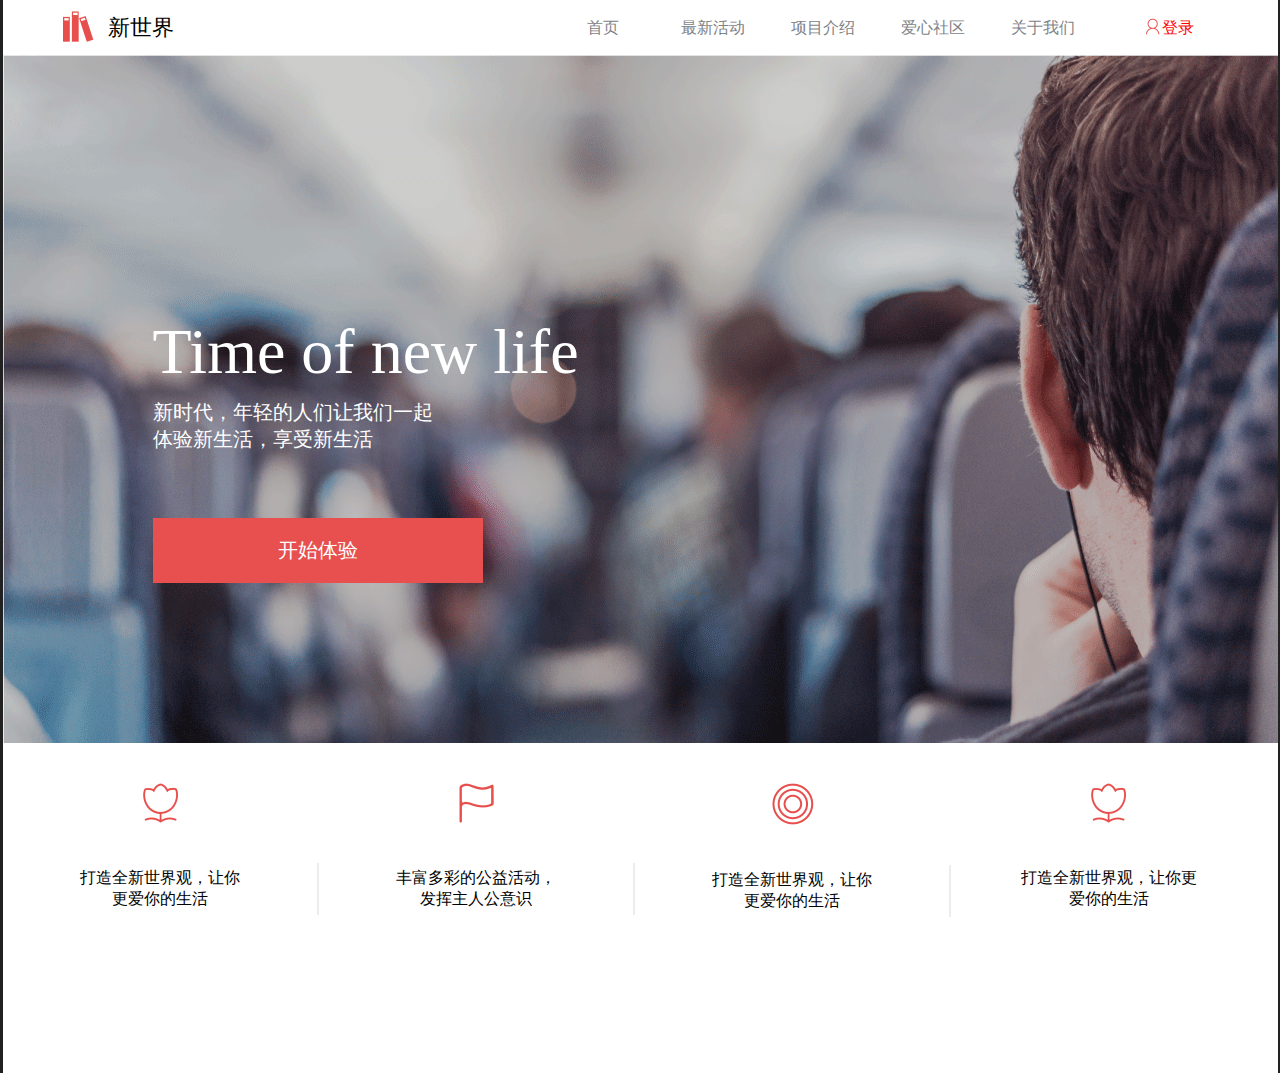
<file: 10/index.html>
<!DOCTYPE html>
<html lang="zh">

<head>
    <title>新世界</title>
    <meta charset='utf-8'>
    <link rel="stylesheet" type="text/css" href="reset.css">
    <link rel="stylesheet" type="text/css" href="main.css">
</head>

<body>
    <div class="main">
        <div class="nav">
            <h1>新世界</h1>
            <ul>
                <li><a href="#">首页</a></li>
                <li><a href="#">最新活动</a></li>
                <li><a href="#">项目介绍</a></li>
                <li><a href="#">爱心社区</a></li>
                <li><a href="#">关于我们</a></li>
                <li class="login"><a href="#">登录</a></li>
            </ul>
        </div>
        <div class="info">
            <div>
                <h2>Time of new life</h2>
                <p>新时代，年轻的人们让我们一起
                    <br>体验新生活，享受新生活</p>
                <p class="go">开始体验</p>
            </div>
        </div>
        <div class="slogan clearfix">
            <div class="sblock">
                <img src="img/slogan1.png" alt="">
                <p>打造全新世界观，让你更爱你的生活</p>
            </div>
            <div class="sblock">
                <img src="img/slogan2.png" alt="">
                <p>丰富多彩的公益活动，发挥主人公意识</p>
            </div>
            <div class="sblock">
                <img src="img/slogan3.png" alt="">
                <p>打造全新世界观，让你更爱你的生活</p>
            </div>
            <div class="sblock">
                <img src="img/slogan1.png" alt="">
                <p>打造全新世界观，让你更爱你的生活</p>
            </div>
        </div>
    </div>
</body>

</html>
</file>
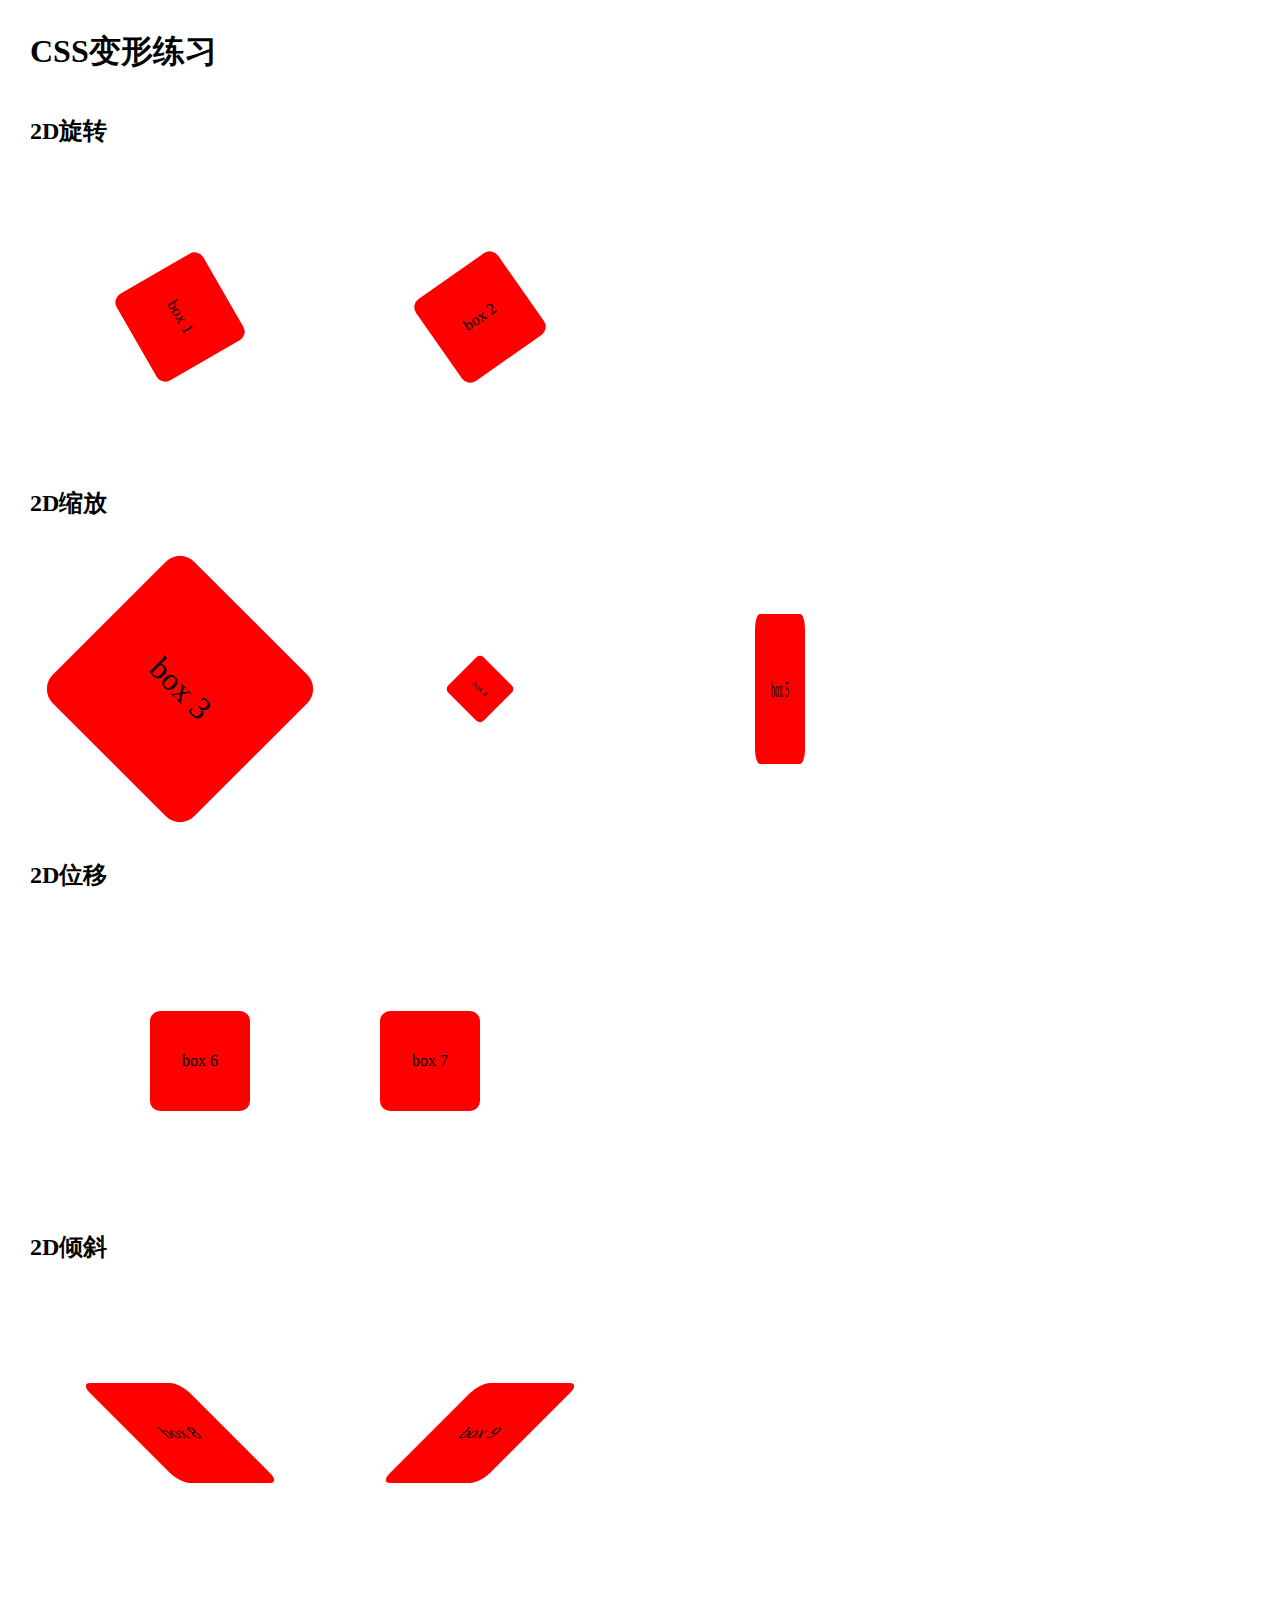
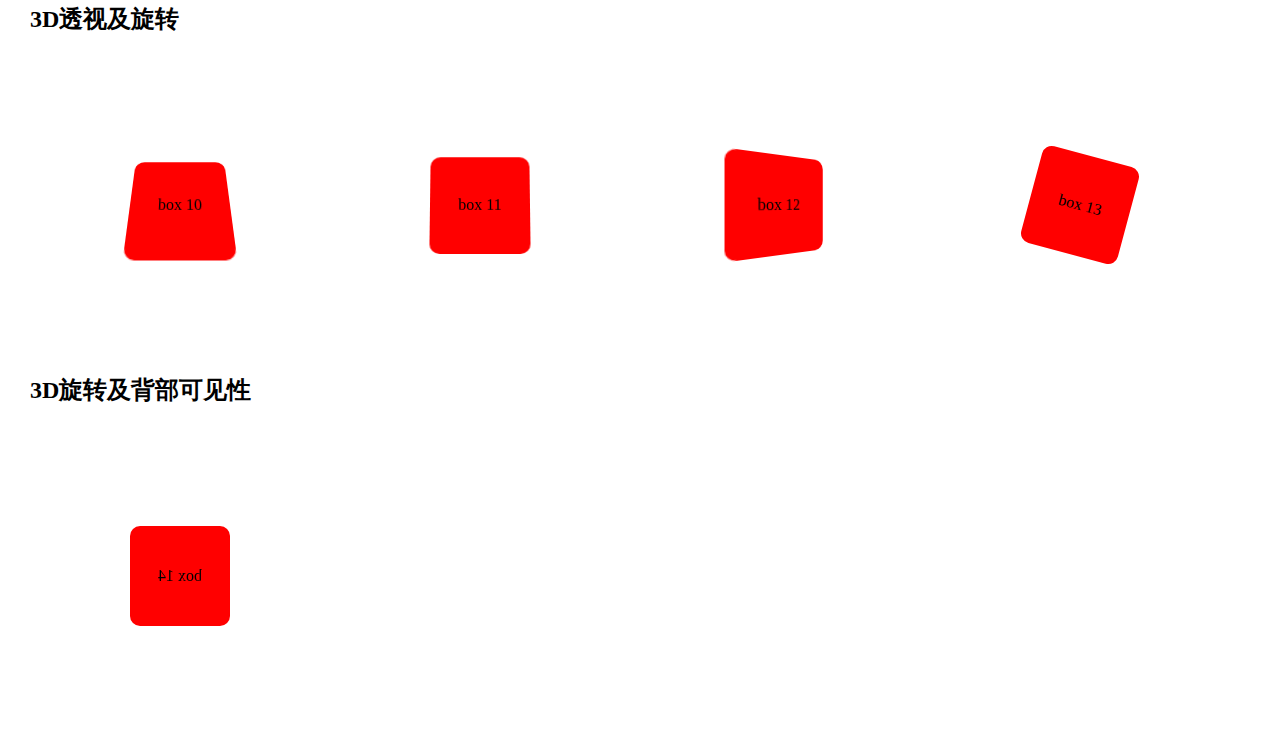
<file: 13-1css变形练习/index.html>
<!DOCTYPE html>
<html lang="zh">

<head>
    <title>CSS变形练习</title>
    <meta charset='utf-8'>
    <style>
    .clearfix:before,
    .clearfix:after {
        display: table;
        content: " ";
    }
    
    .clearfix:after {
        clear: both;
    }
    
    body {
        margin: 30px;
    }
    
    .box {
        background-color: red;
        /*border: 1px solid red;*/
        border-radius: 10px;
        text-align: center;
        width: 100px;
        height: 100px;
        line-height: 100px;
        float: left;
        margin: 100px;
    }
    
    .box1 {
        transform: rotate(60deg);
    }
    
    .box2 {
        transform: rotate(-35deg);
    }
    
    .box3 {
        transform: scale(2) rotate(45deg);
    }
    
    .box4 {
        transform: scale(0.5) rotate(45deg);
    }
    
    .box5 {
        transform: scale(0.5, 1.5);
    }
    
    .box6 {
        transform: translate(20px);
    }
    
    .box7 {
        transform: translate(-50%);
    }
    
    .box8 {
        transform: skew(45deg);
    }
    
    .box9 {
        transform: skew(135deg);
    }
    
    .box10 {
        transform: perspective(100px) rotateX(15deg);
    }
    
    .box11 {
        transform: perspective(1000px) rotateX(15deg);
    }
    
    .box12 {
        transform: perspective(100px) rotateY(15deg);
    }
    
    .box13 {
        transform: perspective(100px) rotateZ(15deg);
    }
    
    .box14 {
        transform: perspective(100px) rotateY(180deg);
    }
    
    .box15 {
        transform: perspective(100px) rotateY(180deg);
        backface-visibility: hidden;
    }
    </style>
</head>

<body>
    <h1>CSS变形练习</h1>
    <div class="clearfix">
        <h2>2D旋转</h2>
        <div class="box box1"> box 1</div>
        <div class="box box2"> box 2</div>
    </div>
    <div class="clearfix">
        <h2>2D缩放</h2>
        <div class="box box3"> box 3</div>
        <div class="box box4"> box 4</div>
        <div class="box box5"> box 5</div>
    </div>
    <div class="clearfix">
        <h2>2D位移</h2>
        <div class="box box6"> box 6</div>
        <div class="box box7"> box 7</div>
    </div>
    <div class="clearfix">
        <h2>2D倾斜</h2>
        <div class="box box8"> box 8</div>
        <div class="box box9"> box 9</div>
    </div>
    <div class="clearfix">
        <h2>3D透视及旋转</h2>
        <div class="box box10"> box 10</div>
        <div class="box box11"> box 11</div>
        <div class="box box12"> box 12</div>
        <div class="box box13"> box 13</div>
    </div>
    <div class="clearfix">
        <h2>3D旋转及背部可见性</h2>
        <div class="box box14"> box 14</div>
        <div class="box box15"> box 15</div>
    </div>
</body>

</html>
</file>
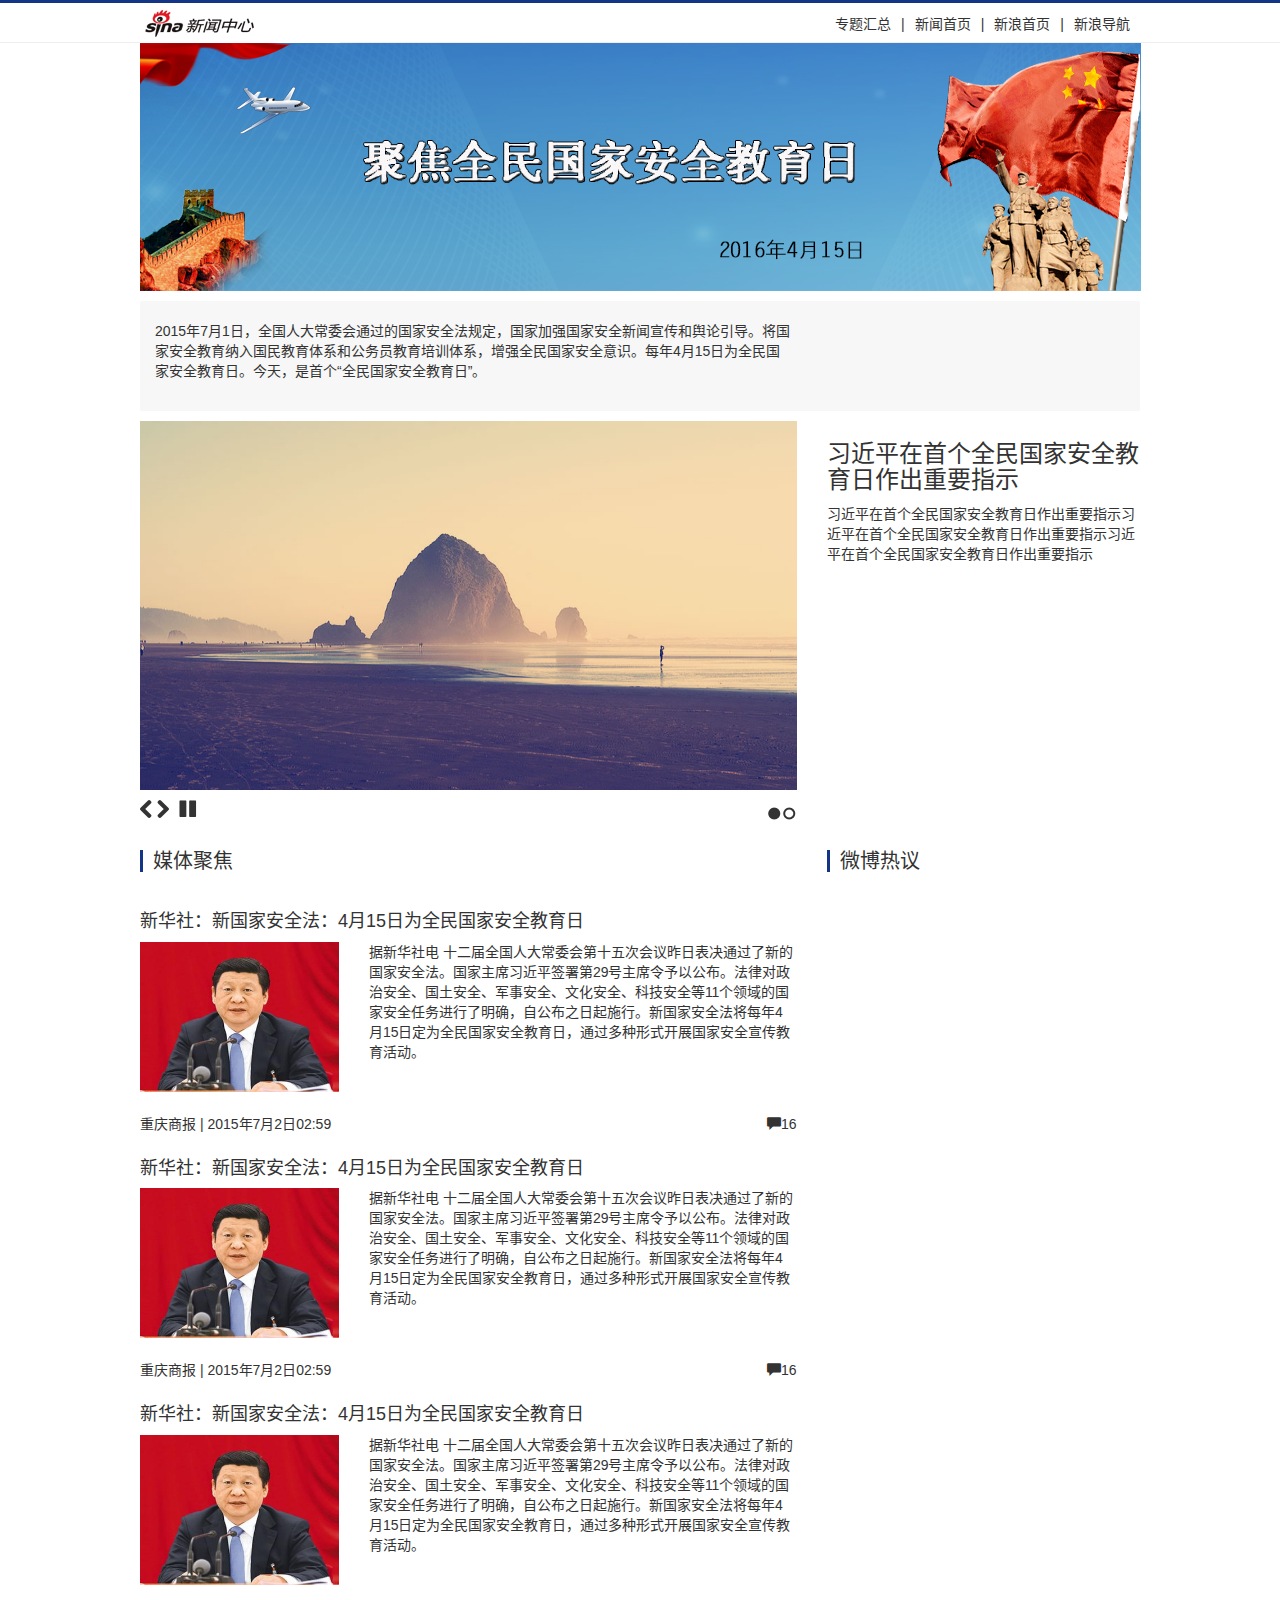
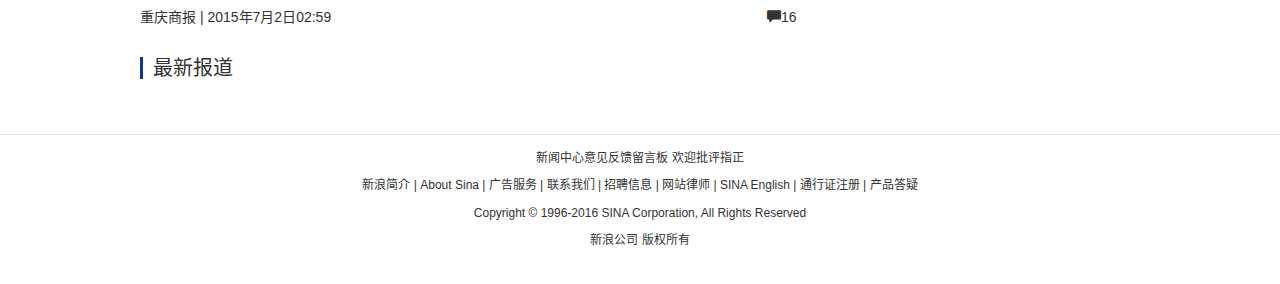
<file: 16-1/index.html>
<!DOCTYPE html>
<html lang="zh-CN">

<head>
    <meta charset="utf-8">
    <meta http-equiv="X-UA-Compatible" content="IE=edge">
    <meta name="viewport" content="width=device-width, initial-scale=1">
    <!-- 上述3个meta标签*必须*放在最前面，任何其他内容都*必须*跟随其后！ -->
    <title>国家安全教育日新闻专题</title>
    <!-- Bootstrap -->
    <link href="css/bootstrap.min.css" rel="stylesheet">
    <link rel="stylesheet" href="css/main.css">
    <!-- HTML5 shim and Respond.js for IE8 support of HTML5 elements and media queries -->
    <!-- WARNING: Respond.js doesn't work if you view the page via file:// -->
    <!--[if lt IE 9]>
      <script src="//cdn.bootcss.com/html5shiv/3.7.2/html5shiv.min.js"></script>
      <script src="//cdn.bootcss.com/respond.js/1.4.2/respond.min.js"></script>
    <![endif]-->
</head>

<body>
    <div class="container-fluid">
        <div class="row">
            <div class="col-sm-12 site-nav">
                <div class="head-nav">
                    <div class="logo"></div>
                    <div class="head-nav-list"><span>专题汇总</span>|<span>新闻首页</span>|<span>新浪首页</span>|<span>新浪导航</span></div>
                </div>
            </div>
            <!-- 响应式图片 -->
            <div class="col-sm-12"><img class="center-block img-responsive" src="images/title.png" alt="国家安全教育日新闻专题题图"></div>
        </div>
    </div>
    <div class="container">
        <div class="row abs">
            <div class="col-sm-8">
                <p>2015年7月1日，全国人大常委会通过的国家安全法规定，国家加强国家安全新闻宣传和舆论引导。将国家安全教育纳入国民教育体系和公务员教育培训体系，增强全民国家安全意识。每年4月15日为全民国家安全教育日。今天，是首个“全民国家安全教育日”。</p>
            </div>
            <div class="col-sm-4">
                <!-- JiaThis Button BEGIN -->
                <div class="jiathis_style_32x32">
                    <a class="jiathis_button_qzone"></a>
                    <a class="jiathis_button_tsina"></a>
                    <a class="jiathis_button_tqq"></a>
                    <a class="jiathis_button_weixin"></a>
                    <a class="jiathis_button_renren"></a>
                    <a href="http://www.jiathis.com/share" class="jiathis jiathis_txt jtico jtico_jiathis" target="_blank"></a>
                    <a class="jiathis_counter_style"></a>
                </div>
                <script type="text/javascript" src="http://v3.jiathis.com/code/jia.js" charset="utf-8"></script>
                <!-- JiaThis Button END -->
            </div>
        </div>
        <div class="row">
            <div class="col-sm-8">
                <div id="slides">
                    <img src="images/example-slide-1.jpg" alt="Photo by: Missy S Link: http://www.flickr.com/photos/listenmissy/5087404401/">
                    <img src="images/example-slide-2.jpg" alt="Photo by: Daniel Parks Link: http://www.flickr.com/photos/parksdh/5227623068/">
                </div>
            </div>
            <div class="col-sm-4">
                <h3>习近平在首个全民国家安全教育日作出重要指示</h3>
                <p>习近平在首个全民国家安全教育日作出重要指示习近平在首个全民国家安全教育日作出重要指示习近平在首个全民国家安全教育日作出重要指示</p>
            </div>
        </div>
        <div class="row top-news">
            <div class="col-sm-8">
                <h2>媒体聚焦</h2>
                <div class="media">
                    <h4 class="media-heading">新华社：新国家安全法：4月15日为全民国家安全教育日 </h4>
                    <div class="row">
                        <div class="col-sm-4"><img class="media-object img-responsive" src="images/S149468T1460614123789.jpg" alt="..."></div>
                        <div class="col-sm-8">
                            <p>据新华社电 十二届全国人大常委会第十五次会议昨日表决通过了新的国家安全法。国家主席习近平签署第29号主席令予以公布。法律对政治安全、国土安全、军事安全、文化安全、科技安全等11个领域的国家安全任务进行了明确，自公布之日起施行。新国家安全法将每年4月15日定为全民国家安全教育日，通过多种形式开展国家安全宣传教育活动。</p>
                        </div>
                    </div>
                    <div class="news-meta">
                        <div class="pull-left">
                            <span>重庆商报</span> | <span>2015年7月2日02:59</span>
                        </div>
                        <div class="pull-right"><span class="glyphicon glyphicon-comment" aria-hidden="true"></span><span>16</span></div>
                    </div>
                </div>
                <div class="media">
                    <h4 class="media-heading">新华社：新国家安全法：4月15日为全民国家安全教育日 </h4>
                    <div class="row">
                        <div class="col-sm-4"><img class="media-object img-responsive" src="images/S149468T1460614123789.jpg" alt="..."></div>
                        <div class="col-sm-8">
                            <p>据新华社电 十二届全国人大常委会第十五次会议昨日表决通过了新的国家安全法。国家主席习近平签署第29号主席令予以公布。法律对政治安全、国土安全、军事安全、文化安全、科技安全等11个领域的国家安全任务进行了明确，自公布之日起施行。新国家安全法将每年4月15日定为全民国家安全教育日，通过多种形式开展国家安全宣传教育活动。</p>
                        </div>
                    </div>
                    <div class="news-meta">
                        <!-- bootstrap提供的左右浮动方式 -->
                        <div class="pull-left">
                            <span>重庆商报</span> | <span>2015年7月2日02:59</span>
                        </div>
                        <!-- 字体图标 -->
                        <div class="pull-right"><span class="glyphicon glyphicon-comment" aria-hidden="true"></span><span>16</span></div>
                    </div>
                </div>
                <div class="media">
                    <h4 class="media-heading">新华社：新国家安全法：4月15日为全民国家安全教育日 </h4>
                    <div class="row">
                        <div class="col-sm-4"><img class="media-object img-responsive" src="images/S149468T1460614123789.jpg" alt="..."></div>
                        <div class="col-sm-8">
                            <p>据新华社电 十二届全国人大常委会第十五次会议昨日表决通过了新的国家安全法。国家主席习近平签署第29号主席令予以公布。法律对政治安全、国土安全、军事安全、文化安全、科技安全等11个领域的国家安全任务进行了明确，自公布之日起施行。新国家安全法将每年4月15日定为全民国家安全教育日，通过多种形式开展国家安全宣传教育活动。</p>
                        </div>
                    </div>
                    <div class="news-meta">
                        <div class="pull-left">
                            <span>重庆商报</span> | <span>2015年7月2日02:59</span>
                        </div>
                        <div class="pull-right"><span class="glyphicon glyphicon-comment" aria-hidden="true"></span><span>16</span></div>
                    </div>
                </div>
                <div>
                    <h2>最新报道</h2>
                    <!-- 使用百度免费新闻代码获取最新新闻列表 -->
                    <script src="http://news.baidu.com/ns?word=title%3A%E5%85%A8%E6%B0%91%E5%9B%BD%E5%AE%B6%E5%AE%89%E5%85%A8%E6%95%99%E8%82%B2%E6%97%A5&tn=newsfcu&from=news&cl=1&rn=10&ct=0"></script>
                </div>
            </div>
            <div class="col-sm-4">
                <h2>微博热议</h2>
                <!-- 使用sina提供的js工具，使用ajax方式获取新浪微博的专题内容 -->
                <div class="wl-content" id="list2"></div>
            </div>
        </div>
    </div>
    <div class="container-fluid footer">
        <p>新闻中心意见反馈留言板 欢迎批评指正</p>
        <p>新浪简介 | About Sina | 广告服务 | 联系我们 | 招聘信息 | 网站律师 | SINA English | 通行证注册 | 产品答疑</p>
        <p>Copyright © 1996-2016 SINA Corporation, All Rights Reserved</p>
        <p>新浪公司 版权所有</p>
    </div>
    <!-- jQuery (necessary for Bootstrap's JavaScript plugins) -->
    <script src="js/jquery-3.0.0.min.js"></script>
    <!-- 幻灯片插件 -->
    <script src="js/jquery.slides.min.js"></script>
    <!-- Include all compiled plugins (below), or include individual files as needed -->
    <script src="js/bootstrap.min.js"></script>
    <!-- 初始化幻灯片 -->
    <script>
    $(


        function() {
            $('#slides').slidesjs({
                width: 940,
                height: 528,
                play: {
                    active: true,
                    auto: true,
                    interval: 3000,
                    swap: true
                }
            });
        }



    );
    </script>
    <!-- 以下三个js文件为获取微博内容所需 -->
    <script src="http://news.sina.com.cn/js/87/20110714/205/sinalib.js"></script>
    <script src="http://news.sina.com.cn/js/268/2011/1110/16/weibo-all.js"></script>
    <script src="http://i.sso.sina.com.cn/js/ssologin.js"></script>
    <!-- 使用ajax方式获取微博内容 -->
    <script type="text/javascript">
    Weibo.encoding = 'utf-8';
    var list2 = new Weibo.Widgets.List({
        container: '#list2',
        showUserCard: false
    });
    Weibo._getRequest({
        url: 'http://topic.t.sina.com.cn/interface/ajax/get_feed_by_keyword',
        data: {
            keyword: '国家安全教育',
            page: 1,
            pagesize: 10
        },
        onsuccess: function(data) {
            list2.reset(data);
            setTimeout(function() {
                $('.weibo-list-videolink').each(function() {
                    var parent = $(this).closest('.weibo-list-item');
                    var url = parent.find('.weibo-list-time a').attr('href');
                    $(this).attr('href', url).removeClass();
                });
            }, 200);
        },
        onfailure: function(status) {}
    });
    </script>
</body>

</html>
</file>
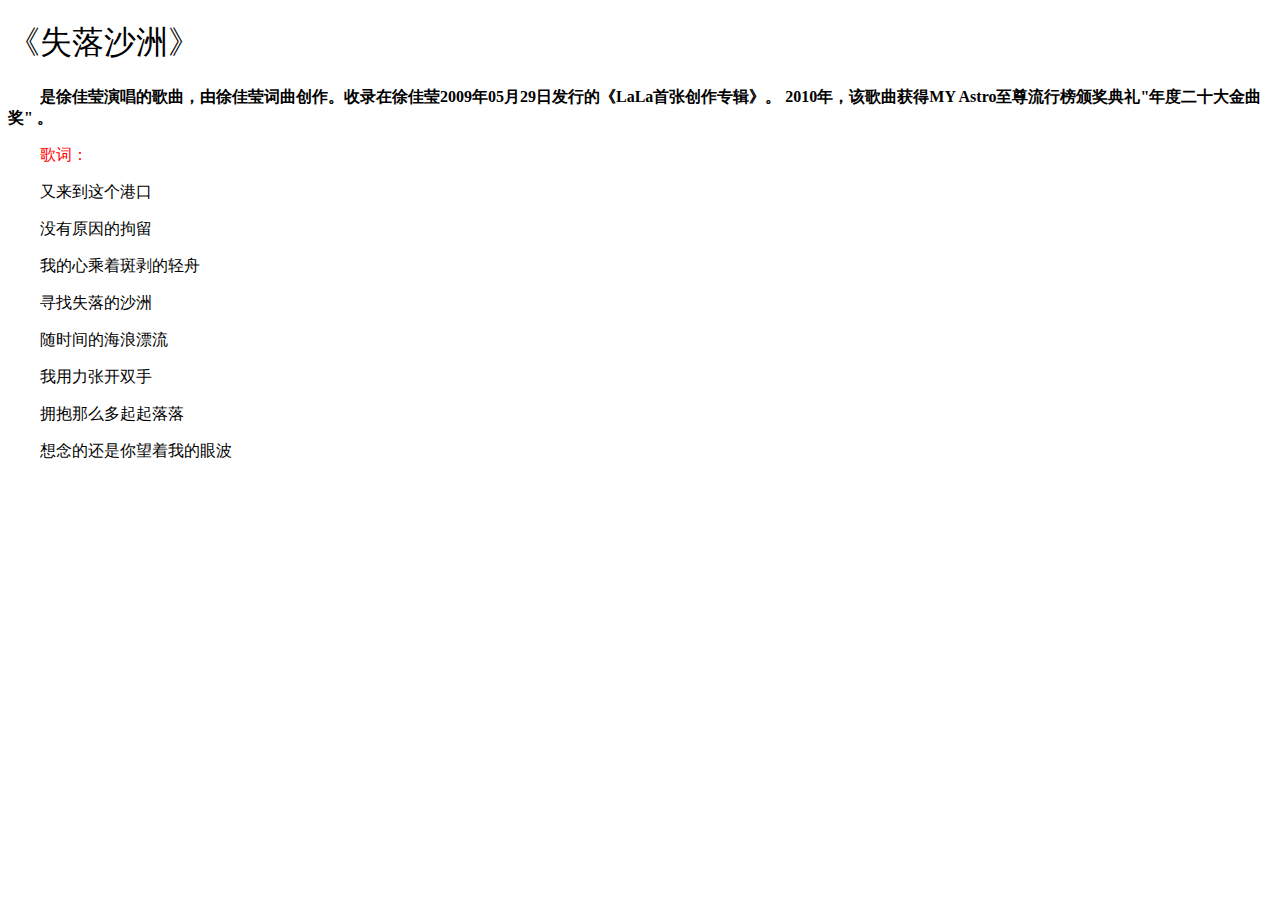
<file: 4-6/index.html>
<!DOCTYPE html>
<html lang="en">

<head>
    <meta charset="UTF-8">
    <title>失落沙洲</title>
    <link rel="stylesheet" href="main.css">
</head>

<body>
    <h1>《失落沙洲》</h1>
    <p id="b">是徐佳莹演唱的歌曲，由徐佳莹词曲创作。收录在徐佳莹2009年05月29日发行的《LaLa首张创作专辑》。 2010年，该歌曲获得MY Astro至尊流行榜颁奖典礼"年度二十大金曲奖" 。</p>
    <p id="a">歌词：</p>
    <p>又来到这个港口</p>
    <p>没有原因的拘留</p>
    <p>我的心乘着斑剥的轻舟
    </p>
    <p>寻找失落的沙洲</p>
    <p>随时间的海浪漂流</p>
    <p>我用力张开双手</p>
    <p>拥抱那么多起起落落</p>
    <p>想念的还是你望着我的眼波</p>
</body>

</html>
</file>
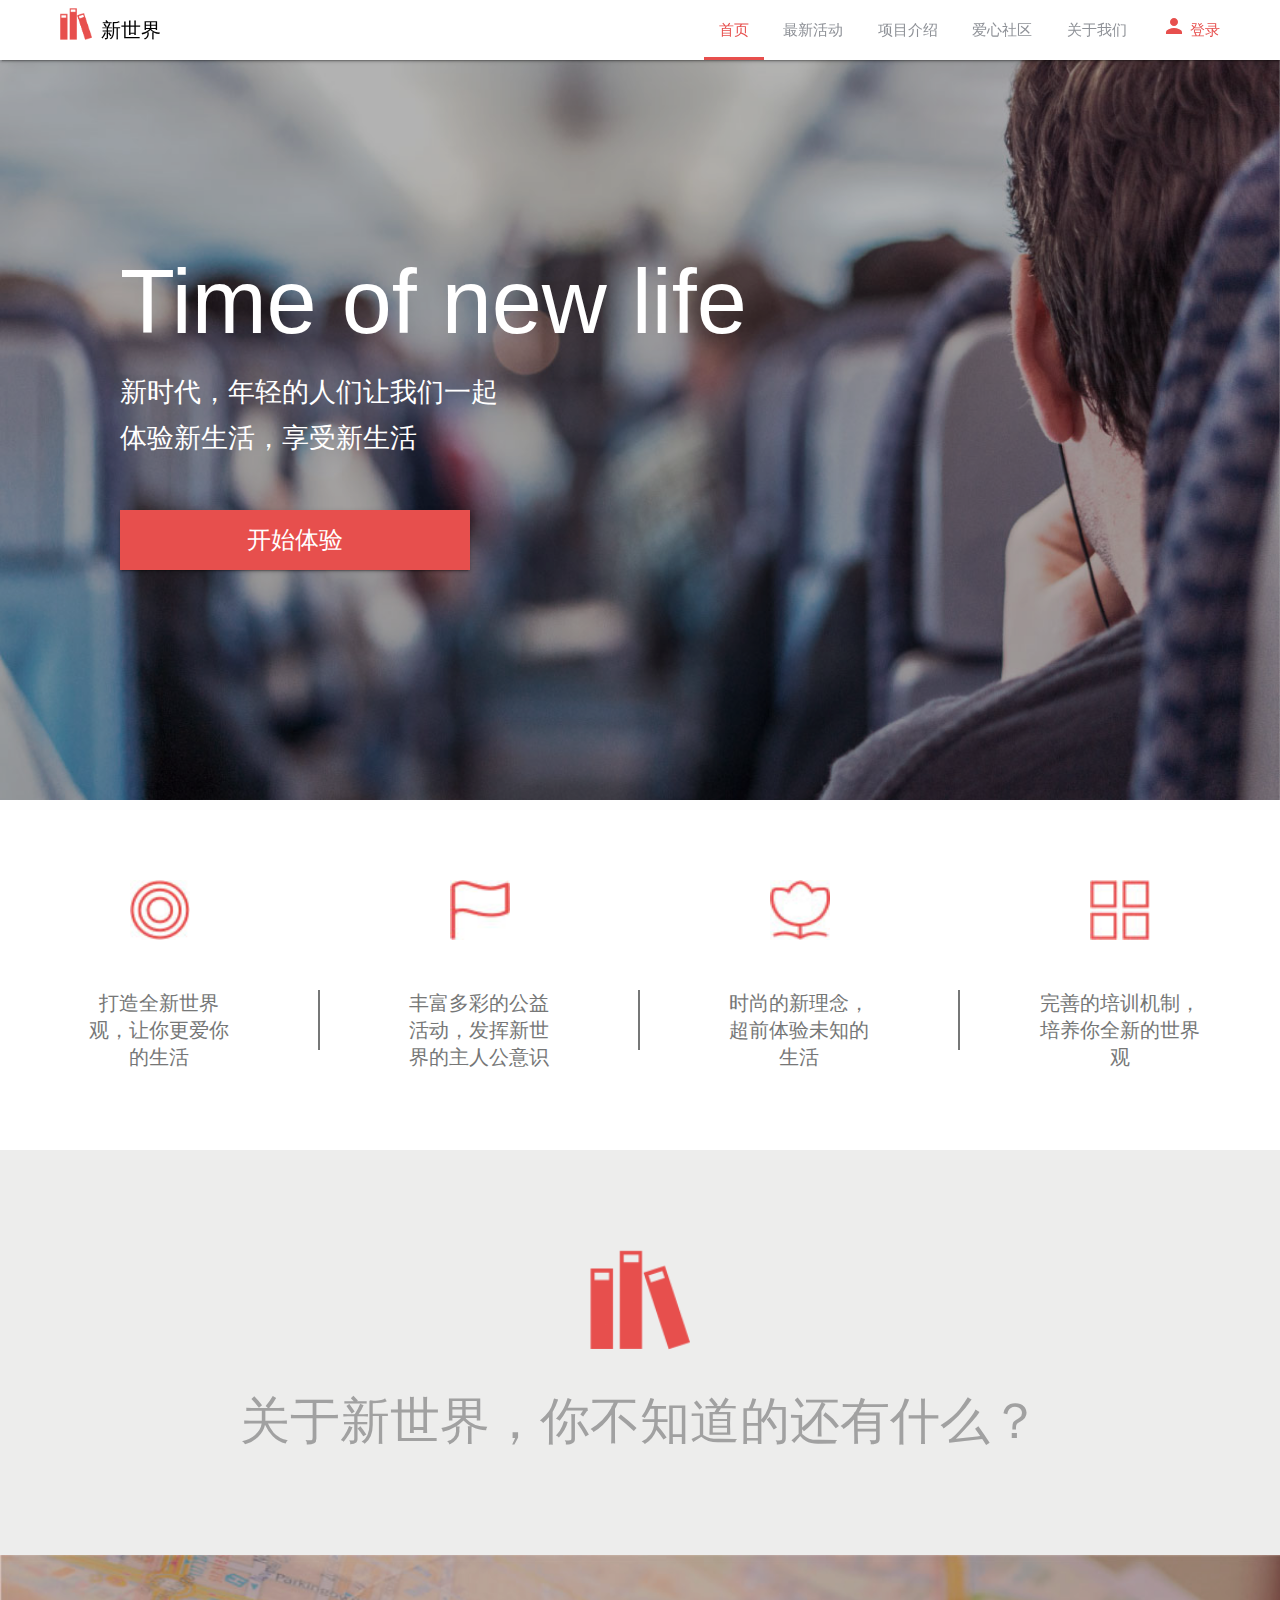
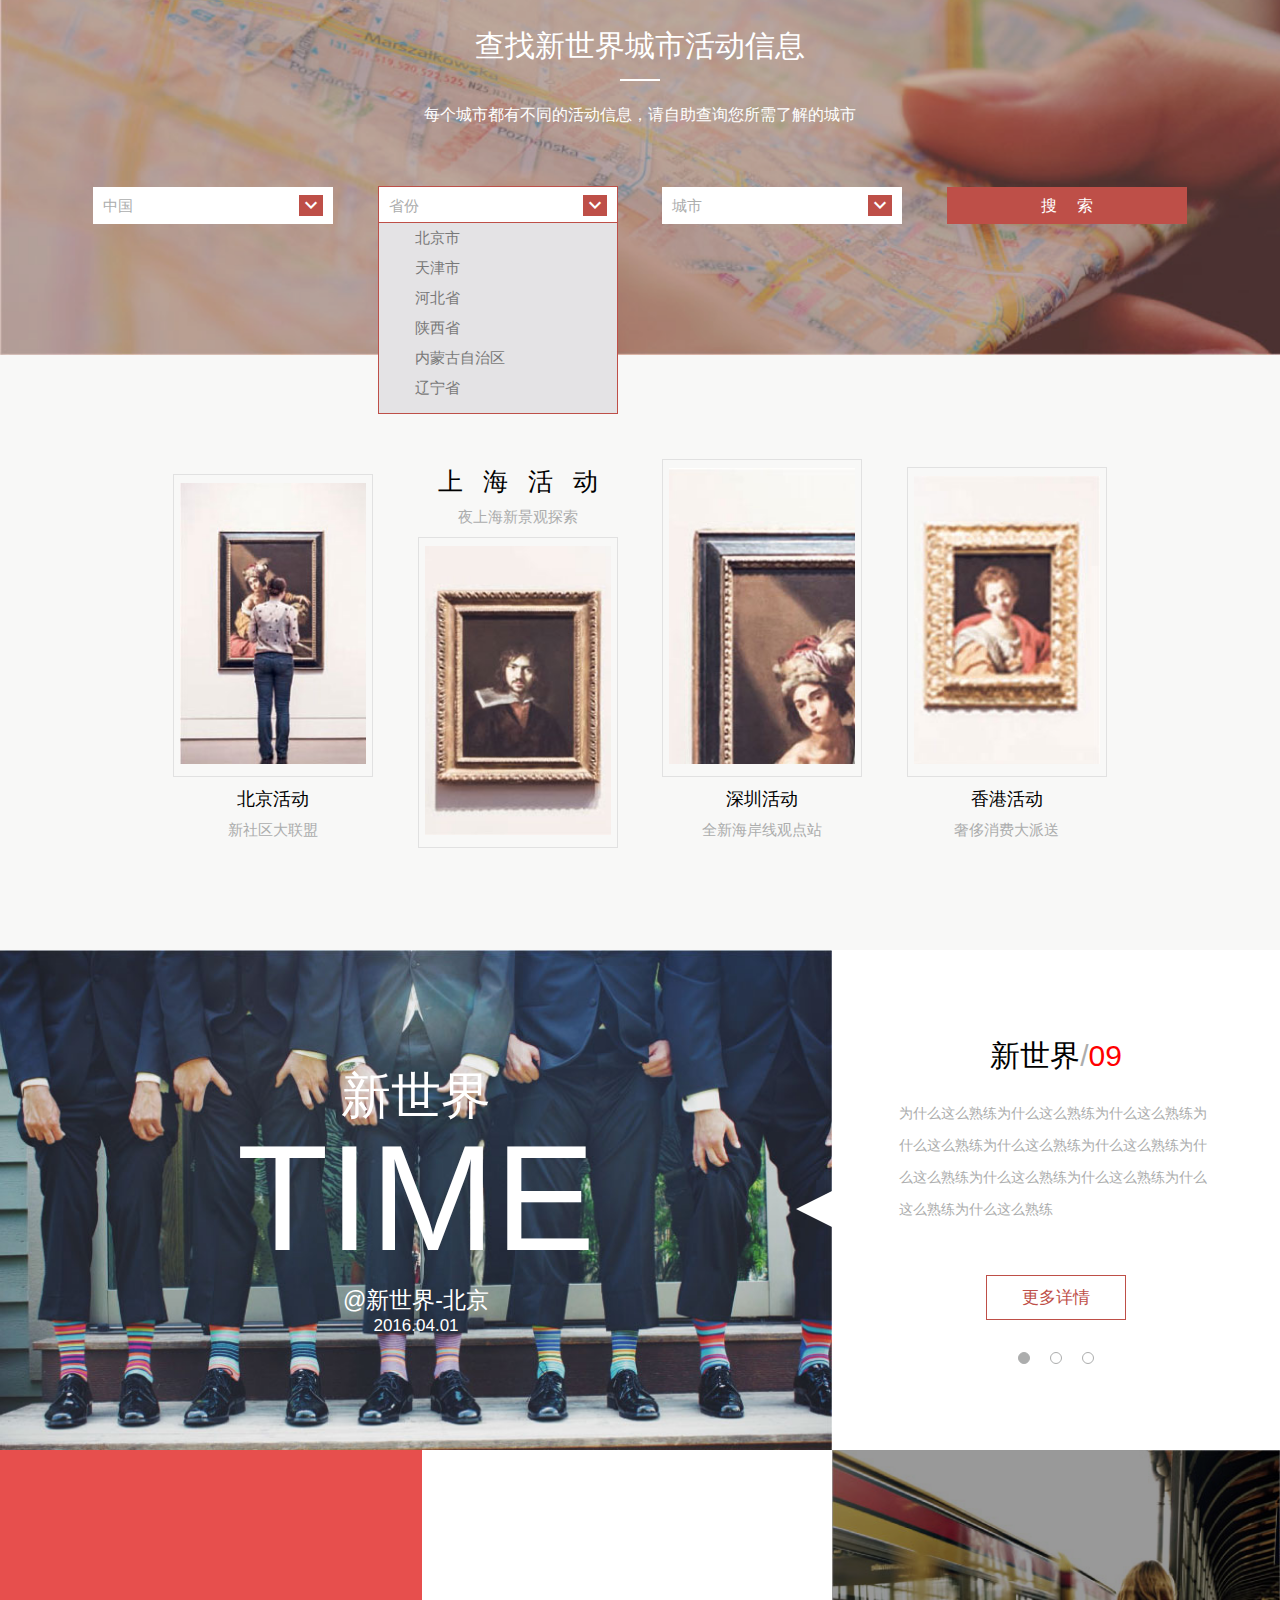
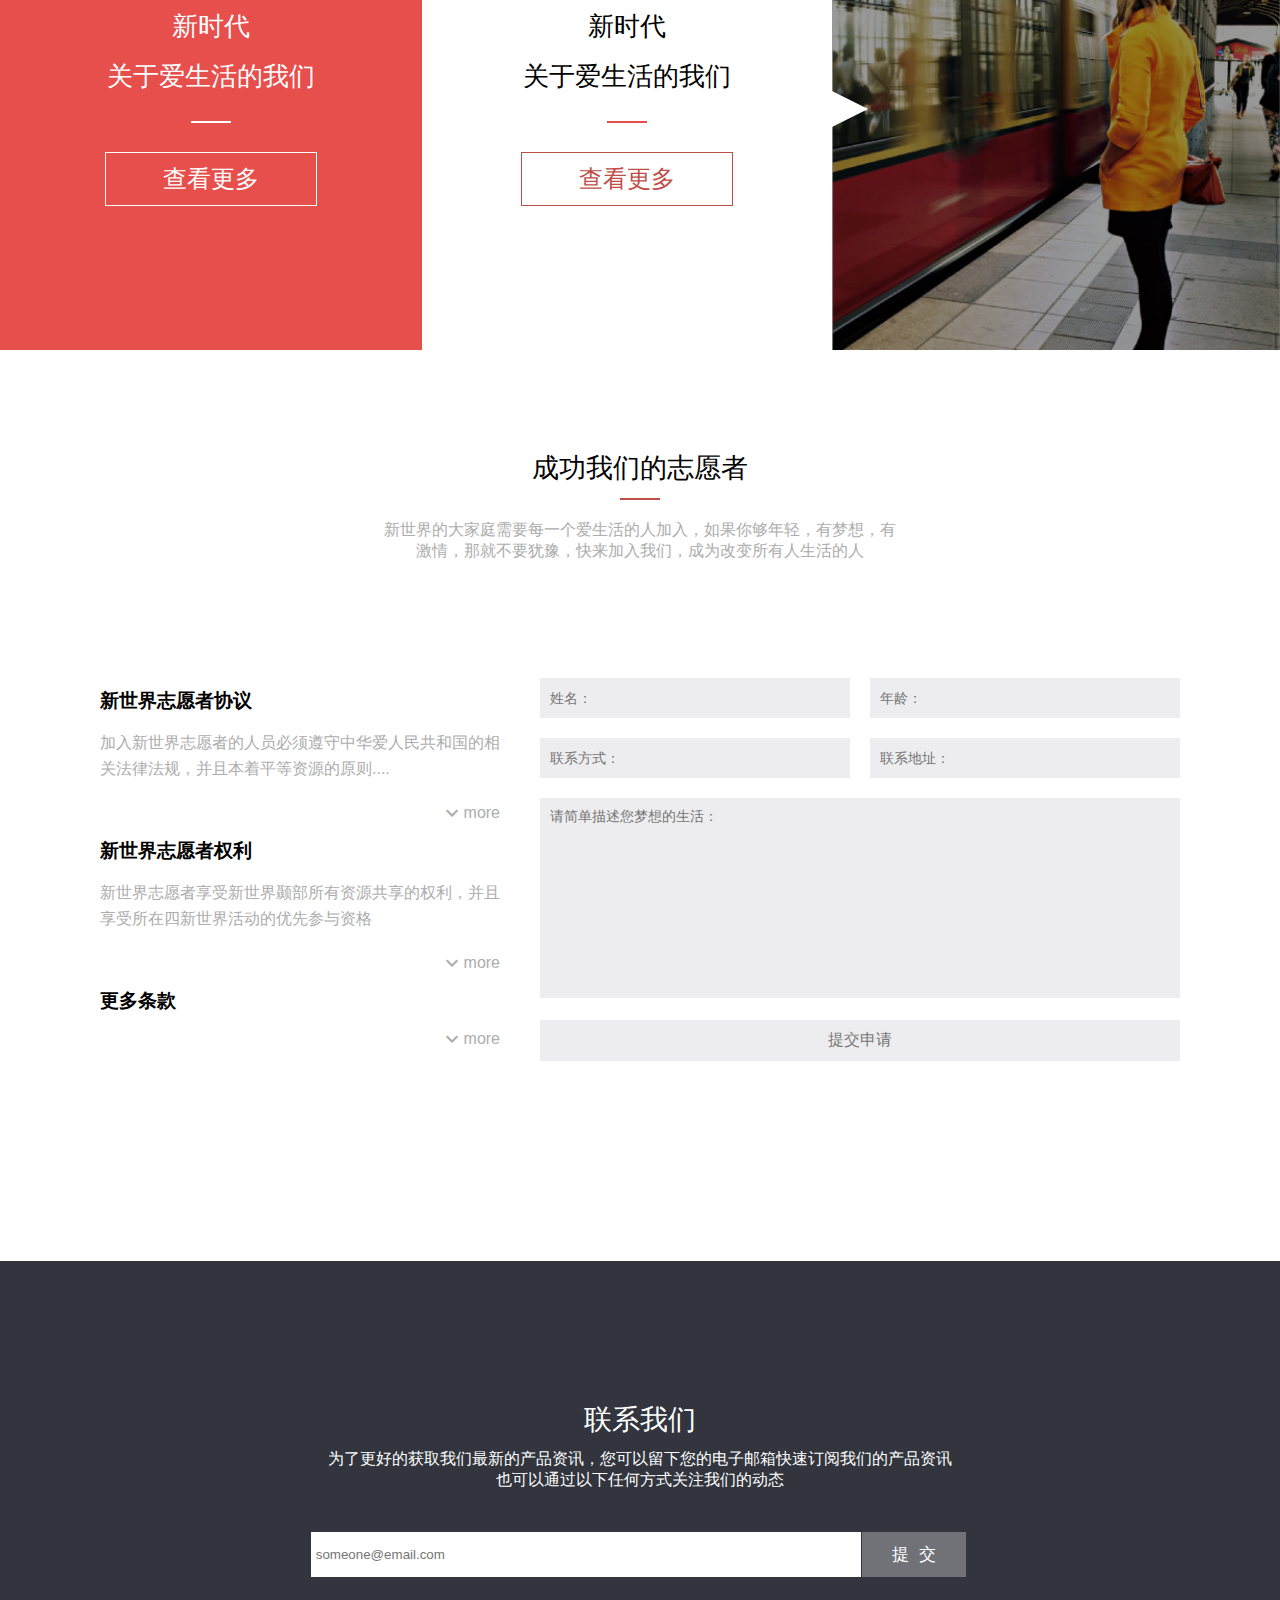
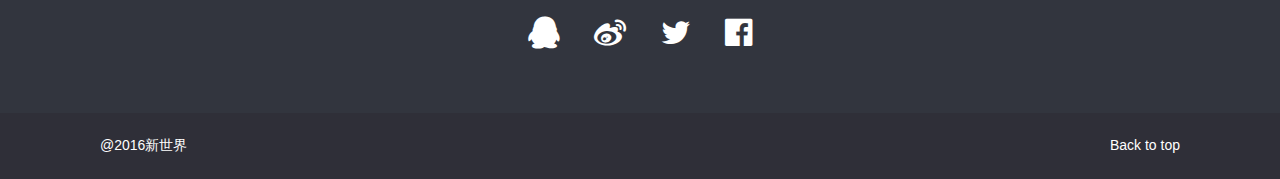
<file: 期中/index.html>
<!DOCTYPE html>
<html>

<head>
    <meta charset="utf-8">
    <title>新世界の神</title>
    <link rel="stylesheet" href="https://maxcdn.bootstrapcdn.com/font-awesome/4.5.0/css/font-awesome.min.css">
    <link href="https://fonts.googleapis.com/icon?family=Material+Icons" rel="stylesheet">
    <link rel="stylesheet" type="text/css" href="style.css">
</head>

<body>
    <header>
        <div class="logo">
            <a href="#"></a>
            <span>新世界</span>
        </div>
        <div class="separator"></div>
        <nav>
            <a href="#" class="is-active">首页</a>
            <a href="#">最新活动</a>
            <a href="#">项目介绍</a>
            <a href="#">爱心社区</a>
            <a href="#">关于我们</a>
        </nav>
        <div class="log-in">
            <i class="material-icons">person</i>
            <span>登录</span>
        </div>
    </header>
    <main>
        <section class="welcome">
            <div class="img-cover"></div>
            <div class="welcome-text">
                <h1>Time of new life</h1>
                <h2>新时代，年轻的人们让我们一起</h2>
                <h2>体验新生活，享受新生活</h2>
                <button class="button">开始体验</button>
            </div>
        </section>
        <section class="characteristics">
            <div class="box">
                <i class="icon" id="icon1"></i>
                <h3>打造全新世界观，让你更爱你的生活</h3>
            </div>
            <div class="box">
                <i class="icon" id="icon2"></i>
                <h3>丰富多彩的公益活动，发挥新世界的主人公意识</h3>
            </div>
            <div class="box">
                <i class="icon" id="icon3"></i>
                <h3>时尚的新理念，超前体验未知的生活</h3>
            </div>
            <div class="box">
                <i class="icon" id="icon4"></i>
                <h3>完善的培训机制，培养你全新的世界观</h3>
            </div>
        </section>
        <section class="banner">
            <div class="container">
                <i class="logo"></i>
                <h1>关于新世界，你不知道的还有什么？</h1>
            </div>
        </section>
        <section class="activities">
            <section class="search">
                <div class="cover"></div>
                <div class="wrapper">
                    <h1>查找新世界城市活动信息</h1>
                    <span class="separator-horizontal"></span>
                    <h2>每个城市都有不同的活动信息，请自助查询您所需了解的城市</h2>
                    <div class="search-bar">
                        <div class="input-field"><span>中国</span>
                            <i class="material-icons drop-down">expand_more</i></div>
                        <div class="input-field is-chosen"><span>省份</span>
                            <i class="material-icons drop-down">expand_more</i>
                            <ul class="options">
                                <li class="option"><i class="material-icons">check</i><span>北京市</span></li>
                                <li class="option"><i class="material-icons">check</i><span>天津市</span></li>
                                <li class="option"><i class="material-icons">check</i><span>河北省</span></li>
                                <li class="option"><i class="material-icons">check</i><span>陕西省</span></li>
                                <li class="option"><i class="material-icons">check</i><span>内蒙古自治区</span></li>
                                <li class="option"><i class="material-icons">check</i><span>辽宁省</span></li>
                            </ul>
                        </div>
                        <div class="input-field"><span>城市</span>
                            <i class="material-icons drop-down">expand_more</i></div>
                        <button class="input-field search-button"><span>搜索</span></button>
                    </div>
                </div>
            </section>
            <section class="show-case">
                <div class="activities">
                    <div class="activity">
                        <div class="img-container">
                            <img src="assets/beijing.jpg" alt="activities in Beijing">
                        </div>
                        <h2>北京活动</h2>
                        <h3>新社区大联盟</h3>
                    </div>
                    <div class="activity">
                        <h2 class="focus">上海活动</h2>
                        <h3>夜上海新景观探索</h3>
                        <div class="img-container">
                            <img src="assets/shanghai.jpg" alt="shanghai activities">
                        </div>
                    </div>
                    <div class="activity">
                        <div class="img-container">
                            <img src="assets/shenzhen.jpg" alt="shenzhen activities">
                        </div>
                        <h2>深圳活动</h2>
                        <h3>全新海岸线观点站</h3>
                    </div>
                    <div class="activity">
                        <div class="img-container">
                            <img src="assets/hongkong.jpg" alt="hongkong activities">
                        </div>
                        <h2>香港活动</h2>
                        <h3>奢侈消费大派送</h3>
                    </div>
                </div>
            </section>
        </section>
        <section class="presentation">
            <section class="advertisement">
                <div class="content-wrapper">
                    <h2>新世界</h2>
                    <h1>TIME</h1>
                    <h3>@新世界-北京</h3>
                    <h4>2016.04.01</h4>
                </div>
            </section>
            <section class="details-of-ad">
                <div class="content-wrapper">
                    <h1>新世界<span class="slash">/</span><span>09</span></h1>
                    <p>为什么这么熟练为什么这么熟练为什么这么熟练为什么这么熟练为什么这么熟练为什么这么熟练为什么这么熟练为什么这么熟练为什么这么熟练为什么这么熟练为什么这么熟练</p>
                    <button class="details-button">
                        更多详情
                    </button>
                    <ul class="carousels">
                        <li class="carousel carousel-is-active"></li>
                        <li class="carousel"></li>
                        <li class="carousel"></li>
                    </ul>
                    <div class="triangle"></div>
                </div>
            </section>
        </section>
        <section class="more-details">
            <section class="subsection" id="details-subsec1">
                <div class="content-wrapper">
                    <h1>新时代</h1>
                    <h1>关于爱生活的我们</h1>
                    <span class="separator-horizontal"></span>
                    <br>
                    <button class="details-button">查看更多</button>
                </div>
            </section>
            <section class="subsection" id="details-subsec2">
                <div class="content-wrapper">
                    <h1>新时代</h1>
                    <h1>关于爱生活的我们</h1>
                    <span class="separator-horizontal"></span>
                    <br>
                    <button class="details-button">查看更多</button>
                </div>
            </section>
            <section class="photo">
                <div class="cover"></div>
                <div class="triangle"></div>
            </section>
        </section>
        <section class="join-us">
            <section class="text">
                <div class="content-wrapper">
                    <h1>成功我们的志愿者</h1>
                    <span class="separator-horizontal"></span>
                    <br>
                    <p>新世界的大家庭需要每一个爱生活的人加入，如果你够年轻，有梦想，有激情，那就不要犹豫，快来加入我们，成为改变所有人生活的人</p>
                </div>
            </section>
            <section class="protocalsAndForm">
                <section class="protocals">
                    <article>
                        <h1>新世界志愿者协议</h1>
                        <p>加入新世界志愿者的人员必须遵守中华爱人民共和国的相关法律法规，并且本着平等资源的原则....</p>
                        <div class="show-more">
                            <i class="material-icons">expand_more</i><span>more</span>
                        </div>
                    </article>
                    <article>
                        <h1>新世界志愿者权利</h1>
                        <p>新世界志愿者享受新世界颞部所有资源共享的权利，并且享受所在四新世界活动的优先参与资格</p>
                        <div class="show-more">
                            <i class="material-icons">expand_more</i><span>more</span>
                        </div>
                    </article>
                    <article>
                        <h1>更多条款</h1>
                        <div class="show-more">
                            <i class="material-icons">expand_more</i><span>more</span>
                        </div>
                    </article>
                </section>
                <section class="form">
                    <div class="small-input">
                        <input type="text" placeholder="姓名：" name="name">
                        <input type="text" placeholder="年龄：" name="age">
                    </div>
                    <div class="small-input">
                        <input type="text" placeholder="联系方式：" name="contact">
                        <input type="text" placeholder="联系地址：" name="address">
                    </div>
                    <div class="large-input">
                        <textarea name="wangfeng" cols="30" rows="6" placeholder="请简单描述您梦想的生活："></textarea>
                    </div>
                    <input type="button" value="提交申请" id="submit-button">
                </section>
            </section>
        </section>
        <footer>
            <div class="content-wrapper">
                <h1>联系我们</h1>
                <p>为了更好的获取我们最新的产品资讯，您可以留下您的电子邮箱快速订阅我们的产品资讯</p>
                <p>也可以通过以下任何方式关注我们的动态</p>
                <form class="email-address">
                    <input type="email" name="email-address" placeholder="someone@email.com" id="email-add">
                    <input type="submit" class="submit-button" value="提交">
                </form>
               <section class="social-media">
                   <i class="fa fa-qq"></i>
                   <i class="fa fa-weibo"></i>
                   <i class="fa fa-twitter"></i>
                   <i class="fa fa-facebook-official"></i>
               </section>
            </div>
            <div class="footer-bar">
                <p>@2016新世界</p>
                <span class="separator"></span>
                <p>Back to top</p>
            </div>
        </footer>
    </main>
</body>

</html>
</file>
<file: 10/main.css>
body {
background: #212121;
}
/*导航条样式*/
.main {
width: 1275px;
background-color: #fff;
margin: 0 auto;
}
.nav {
height: 55px;
line-height: 55px;
padding: 0 50px;
}
div.nav h1 {
float: left;
font-size: 22px;
font-family: 黑体;
background-image: url(img/logo.png);
background-repeat: no-repeat;
background-position: 0 3px;
padding-left: 55px;
}
div.nav ul {
float: right;
font-family: 微软雅黑;
}
div.nav ul li {
float: left;
font-size: 16px;
margin-left: 10px;
}
div.nav ul li a {
display: block;
text-align: center;
width: 100px;
color: #808388;
text-decoration: none;
}
div.nav ul a:hover {
color: red;
border-bottom: 4px red solid;
}
li.login {
background-image: url(img/user.png);
background-repeat: no-repeat;
background-position: 30px 5px;
padding-left: 25px;
}
div.nav ul .login a {
color: red;
}
/*导航条样式结束*/
div.info {
height: 688px;
width: 1275px;
overflow: hidden;
background-image: url(img/info.png);
background-repeat: no-repeat;
color: #fff;
}
.info div {
margin-left: 150px;
margin-top: 260px;
}
div.info h2 {
font-size: 64px;
margin-bottom: 10px;
}
div.info p {
font-size: 20px;
}
p.go {
height: 65px;
width: 330px;
line-height: 65px;
background-color: #E8504F;
text-align: center;
margin-top: 65px;
}
/*公司理念介绍区域样式*/
.slogan {
height: 250px;
padding: 40px 0;
}
.slogan .sblock {
width: 316px;
text-align: center;
float: left;
}
.sblock p {
margin-top: 36px;
padding: 5px 70px;
border-right: 2px #ededed solid;
}
div.sblock:last-child p {
border-right: none;
}
</file>
<file: 16-1/css/main.css>
/*全局性导航条样式*/

.site-nav {
    height: 43px;
    border-top: 3px #123586 solid;
    border-bottom: 1px #eee solid;
}

.head-nav {
    width: 1000px;
    height: 43px;
    margin: 0 auto;
}

.logo {
    width: 200px;
    height: 43px;
    background-image: url(../images/logo.png);
    background-position: 0 -130px;
    float: left;
}

.head-nav-list {
    width: 500px;
    height: 43px;
    text-align: right;
    float: right;
    line-height: 43px;
}

.head-nav-list span {
    margin: 0 10px;
}


/*主体部分样式*/

.title-img {
    text-align: center;
}

@media (min-width: 1200px) {
    .container {
        width: 1030px;
    }
}

.abs {
    margin: 10px 0;
    padding: 20px 0;
    background-color: #f7f7f7;
}


/*幻灯片样式*/

.slidesjs-container {
    margin-bottom: 10px;
}

a.slidesjs-next,
a.slidesjs-previous,
a.slidesjs-play,
a.slidesjs-stop {
    background-image: url(../images/btns-next-prev.png);
    background-repeat: no-repeat;
    display: block;
    width: 12px;
    height: 18px;
    overflow: hidden;
    text-indent: -9999px;
    float: left;
    margin-right: 5px;
}

a.slidesjs-next {
    margin-right: 10px;
    background-position: -12px 0;
}

a:hover.slidesjs-next {
    background-position: -12px -18px;
}

a.slidesjs-previous {
    background-position: 0 0;
}

a:hover.slidesjs-previous {
    background-position: 0 -18px;
}

a.slidesjs-play {
    width: 15px;
    background-position: -25px 0;
}

a:hover.slidesjs-play {
    background-position: -25px -18px;
}

a.slidesjs-stop {
    width: 18px;
    background-position: -41px 0;
}

a:hover.slidesjs-stop {
    background-position: -41px -18px;
}

.slidesjs-pagination {
    margin: 7px 0 0;
    float: right;
    list-style: none;
}

.slidesjs-pagination li {
    float: left;
    margin: 0 1px;
}

.slidesjs-pagination li a {
    display: block;
    width: 13px;
    height: 0;
    padding-top: 13px;
    background-image: url(../images/pagination.png);
    background-position: 0 0;
    float: left;
    overflow: hidden;
}

.slidesjs-pagination li a.active,
.slidesjs-pagination li a:hover.active {
    background-position: 0 -13px
}

.slidesjs-pagination li a:hover {
    background-position: 0 -26px
}

#slides a:link,
#slides a:visited {
    color: #333
}

#slides a:hover,
#slides a:active {
    color: #9e2020
}

.navbar {
    overflow: hidden
}


/*新闻列表样式*/

h2 {
    font-size: 20px;
    border-left: 3px #123586 solid;
    padding-left: 10px;
    margin: 30px 0;
}

.media {
    margin: 15px 0;
}

.media h4 {
    margin: 10px 0;
}

.media-object {
    width: 200px;
    height: 150px;
    margin-bottom: 10px;
}

.news-meta {
    margin: 12px 0;
}


/*百度新闻样式*/

div[style="margin-bottom:10px"] {
    display: none;
}

.baidu {
    line-height: 2.5;
}


/*微博样式*/

.weibo-widget ul,
.weibo-widget ol {
    list-style: none;
    margin: 0;
    padding: 0;
}

.weibo-list .weibo-list-portrait {
    display: none !important;
}

.weibo-list .weibo-list-preview,
.weibo-list .weibo-list-meta .weibo-list-source,
.weibo-list .weibo-list-detail,
.weibo-list .weibo-list-comments,
.weibo-list .weibo-list-retweet,
.weibo-list .weibo-list-meta .weibo-list-action-fav,
.weibo-list .weibo-list-line {
    display: none;
}

.weibo-list .weibo-list-meta .weibo-list-meta-l {
    float: left;
    display: inline;
}

.weibo-list .weibo-list-meta .weibo-list-meta-r {
    float: right;
    display: inline;
}

.weibo-clearfix::after {
    clear: both;
    content: ".";
    display: block;
    height: 0;
    visibility: hidden;
}

.weibo-list .weibo-list-item {
    border-bottom: 1px dashed #CCC;
    padding: 10px 0;
    margin-top: 10px;
}


/*页脚样式*/

.footer {
    border-top: 1px #E5E5E5 solid;
    margin: 25px 0;
    text-align: center;
    padding-top: 15px;
    font-size: 12px;
}
</file>
<file: 4-6/main.css>
h1 {
    font-family: "宋体";
    font-weight: 200;
}

p {
    text-indent: 2em;
}

#a {
    color: red;
}

#b {
    font-weight: 900;
}
</file>
<file: 期中/style.css>
* {
  box-sizing: border-box;
  font-family: "Microsoft YaHei", STHeiti, MingLiu, sans-serif; }

body {
  margin: 0;
  min-width: 980px; }

.separator {
  flex: 1; }

header {
  z-index: 9999;
  background-color: white;
  position: fixed;
  box-shadow: 0 2px 2px 0 rgba(0, 0, 0, 0.14), 0 3px 1px -2px rgba(0, 0, 0, 0.2), 0 1px 5px 0 rgba(0, 0, 0, 0.12);
  height: 60px;
  width: 100%;
  display: flex; }
  header .logo {
    margin-left: 60px;
    line-height: 60px; }
    header .logo a {
      background-image: url("assets/logo.png");
      background-size: 100% 100%;
      width: 32px;
      height: 32px;
      display: inline-block;
      margin-right: 5px;
      vertical-align: text-bottom; }
    header .logo span {
      font-size: 20px;
      font-family: "SimHei", sans-serif; }
  header nav a {
    text-decoration: none;
    color: #8e9197;
    line-height: 60px;
    display: inline-block;
    padding: 0 15px;
    font-size: 15px;
    height: 60px; }
  header nav .is-active {
    color: #e74f4d;
    border-bottom: 3px solid #e74f4d; }
  header .log-in {
    font-size: 15px;
    color: #e74f4d;
    margin-left: 20px;
    line-height: 60px;
    margin-right: 60px; }
    header .log-in i {
      vertical-align: text-bottom; }

main .separator-horizontal {
  display: inline-block;
  width: 40px;
  height: 2px;
  background-color: white; }
main .welcome {
  position: relative;
  width: 100%;
  height: 800px;
  background-image: url("assets/front-pic.jpg");
  background-size: cover;
  display: flex;
  flex-direction: column;
  justify-content: center; }
  main .welcome .img-cover {
    height: 800px;
    width: 100%;
    position: absolute;
    top: 0;
    left: 0;
    background-color: rgba(0, 0, 0, 0.3); }
  main .welcome .welcome-text {
    margin-left: 120px;
    color: white;
    z-index: 2;
    font-size: 90px; }
    main .welcome .welcome-text h1 {
      font-family: "helvetica", sans-serif;
      font-size: 1em;
      font-weight: 300;
      margin: 20px 0; }
    main .welcome .welcome-text h2 {
      font-weight: 100;
      margin: 10px 0;
      font-size: .3em; }
    main .welcome .welcome-text button {
      width: 350px;
      height: 60px;
      line-height: 60px;
      font-size: 0.27em; }
main .button {
        /*
      Credit to Material Design Button
      getmdl.io
    */
  border: none;
  display: inline-block;
  font-weight: 500;
  padding: 0;
  cursor: pointer;
  color: white;
  background-color: #e74f4d;
  box-shadow: 0 2px 2px 0 rgba(0, 0, 0, 0.14), 0 3px 1px -2px rgba(0, 0, 0, 0.2), 0 1px 5px 0 rgba(0, 0, 0, 0.12); }
main .characteristics {
  margin-top: 80px;
  margin-bottom: 80px;
  display: flex; }
  main .characteristics .box {
    width: 25%;
    text-align: center; }
  main .characteristics .box:last-child h3 {
    border-right: 0; }
  main .characteristics h3 {
    color: #767777;
    font-size: 20px;
    border-right: 2px solid #767777;
    margin-top: 50px;
    padding: 0 80px;
    padding-bottom: 20px;
    height: 60px;
    font-weight: 100; }
  main .characteristics .icon {
    display: block;
    margin: 0 auto;
    width: 60px;
    height: 60px; }
  main .characteristics #icon1 {
    background: url("assets/c1.jpg");
    background-size: 100% 100%; }
  main .characteristics #icon2 {
    background: url("assets/c2.jpg");
    background-size: 100% 100%; }
  main .characteristics #icon3 {
    background: url("assets/c3.jpg");
    background-size: 100% 100%; }
  main .characteristics #icon4 {
    background: url("assets/c4.jpg");
    background-size: 100% 100%; }
main .banner {
  padding: 100px 0;
  background-color: #ededec;
  display: flex;
  justify-content: center;
  flex-direction: column;
  text-align: center;
  color: #a1a1a1; }
  main .banner .logo {
    background-image: url("assets/logo.png");
    background-size: 100% 100%;
    display: inline-block;
    width: 100px;
    height: 100px; }
  main .banner h1 {
    font-size: 50px;
    font-weight: 100;
    margin-bottom: 0; }
main .activities .search {
  display: flex;
  justify-content: center;
  flex-direction: column;
  height: 400px;
  width: 100%;
  position: relative;
  background-image: url("assets/banner.jpg");
  background-size: cover; }
  main .activities .search .cover {
    position: absolute;
    height: 400px;
    width: 100%;
    top: 0;
    left: 0;
    background-color: #93493f;
    opacity: .3; }
  main .activities .search .wrapper {
    text-align: center;
    color: white;
    z-index: 2;
    position: relative; }
    main .activities .search .wrapper h1 {
      font-weight: 100;
      font-size: 30px;
      margin: 0; }
    main .activities .search .wrapper h2 {
      margin: 20px 0;
      font-weight: 100;
      font-size: 16px; }
    main .activities .search .wrapper .search-bar {
      margin: 60px auto; }
      main .activities .search .wrapper .search-bar .input-field {
        display: inline-block;
        margin: 0 20px;
        width: 240px;
        height: 37px;
        background-color: white;
        padding: 0 10px;
        text-align: left; }
        main .activities .search .wrapper .search-bar .input-field span {
          color: #acadad;
          line-height: 37px;
          font-size: 15px; }
        main .activities .search .wrapper .search-bar .input-field .drop-down {
          float: right;
          background-color: #be4f48;
          line-height: 21px;
          margin: 8px 0; }
      main .activities .search .wrapper .search-bar .search-button {
        display: initial;
        text-align: center;
        text-indent: 20px; }
        main .activities .search .wrapper .search-bar .search-button span {
          color: white;
          font-size: 16px;
          letter-spacing: 20px; }
      main .activities .search .wrapper .search-bar button {
        border: 0; }
      main .activities .search .wrapper .search-bar .input-field:last-child {
        background-color: #be4f48; }
      main .activities .search .wrapper .search-bar .is-chosen {
        border: 1px solid #be4f48;
        position: relative; }
        main .activities .search .wrapper .search-bar .is-chosen .options {
          border: 1px solid #be4f48;
          position: absolute;
          width: 240px;
          top: 35px;
          left: -1px;
          background-color: #e4e3e5;
          list-style-type: none;
          margin: 0;
          padding: 0;
          padding-bottom: 10px; }
          main .activities .search .wrapper .search-bar .is-chosen .options .option {
            height: 30px; }
            main .activities .search .wrapper .search-bar .is-chosen .options .option i {
              vertical-align: text-bottom;
              font-size: 20px;
              margin-left: 8px;
              margin-right: 8px;
              opacity: 0; }
            main .activities .search .wrapper .search-bar .is-chosen .options .option span {
              line-height: 30px;
              color: #787878; }
          main .activities .search .wrapper .search-bar .is-chosen .options .option:hover {
            background-color: #be4f48; }
            main .activities .search .wrapper .search-bar .is-chosen .options .option:hover i {
              opacity: 1; }
            main .activities .search .wrapper .search-bar .is-chosen .options .option:hover span {
              color: white; }
main .activities .show-case {
  background-color: #f8f8f7;
  text-align: center;
  padding: 100px 0; }
  main .activities .show-case .activities {
    margin: 0 auto;
    display: inline-block; }
    main .activities .show-case .activities .activity {
      width: 200px;
      margin: 0 20px;
      display: inline-block; }
      main .activities .show-case .activities .activity h2 {
        margin: 10px 0;
        font-size: 18px;
        font-weight: 100; }
      main .activities .show-case .activities .activity h3 {
        margin: 10px 0;
        font-size: 15px;
        font-weight: 100;
        color: #acadad; }
      main .activities .show-case .activities .activity .focus {
        letter-spacing: 20px;
        text-indent: 20px;
        font-size: 25px;
        font-weight: 400; }
      main .activities .show-case .activities .activity .img-container {
        border: 1px solid #e1e1e1;
        width: 100%;
        padding: 8px 6px; }
        main .activities .show-case .activities .activity .img-container img {
          width: 100%; }
        main .details-button {
  padding: 10px 35px;
  background-color: white;
  border: 1px solid #be4f48;
  color: #be4f48;
  font-size: 17px; }
main .presentation {
  position: relative; }
  main .presentation .advertisement {
    height: 500px;
    width: 65%;
    background-image: url(assets/suits.jpg);
    background-size: cover;
    display: flex;
    justify-content: center;
    flex-direction: column;
    text-align: center; }
    main .presentation .advertisement .content-wrapper {
      display: inline-block;
      color: white; }
      main .presentation .advertisement .content-wrapper h1 {
        margin-top: -18px;
        margin-bottom: 0;
        font-size: 150px;
        font-weight: 100;
        font-family: "helvetica", sans-serif; }
      main .presentation .advertisement .content-wrapper h2 {
        margin: 0;
        font-size: 50px;
        font-weight: 100; }
      main .presentation .advertisement .content-wrapper h3 {
        margin: 0;
        font-weight: 100;
        font-size: 23px; }
      main .presentation .advertisement .content-wrapper h4 {
        font-weight: 100;
        font-size: 17px;
        margin: 0; }
  main .presentation .details-of-ad {
    position: absolute;
    right: 0;
    top: 0;
    height: 500px;
    display: flex;
    justify-content: center;
    flex-direction: column;
    width: 35%;
    text-align: center; }
    main .presentation .details-of-ad .content-wrapper .triangle {
      width: 0;
      height: 0;
      border-top: 18px solid transparent;
      border-right: 36px solid white;
      border-bottom: 18px solid transparent;
      position: absolute;
      left: -36px;
      top: 241px; }
    main .presentation .details-of-ad .content-wrapper p {
      width: 70%;
      margin: 50px auto;
      margin-top: 20px;
      text-align: left;
      line-height: 32px;
      color: #acadad;
      font-size: 14px; }
    main .presentation .details-of-ad .content-wrapper h1 {
      font-size: 30px;
      font-weight: 100; }
    main .presentation .details-of-ad .content-wrapper .slash {
      color: #acadad;
      font-weight: 100; }
    main .presentation .details-of-ad .content-wrapper span {
      color: red; }
    main .presentation .details-of-ad .content-wrapper .carousels {
      padding: 0;
      margin-top: 30px; }
      main .presentation .details-of-ad .content-wrapper .carousels .carousel {
        display: inline-block;
        width: 12px;
        height: 12px;
        border-radius: 50%;
        border: 1px solid #acadad;
        margin: 0 8px; }
      main .presentation .details-of-ad .content-wrapper .carousels .carousel-is-active {
        background-color: #acadad; }
main .more-details {
  height: 500px;
  display: flex; }
  main .more-details .subsection {
    width: 33%;
    display: flex;
    justify-content: center;
    flex-direction: column;
    text-align: center; }
    main .more-details .subsection button {
      padding: 10px 57px;
      font-size: 24px;
      margin-top: 25px; }
    main .more-details .subsection h1 {
      margin: 15px 0;
      font-weight: 100;
      font-size: 26px; }
  main .more-details #details-subsec1 {
    background-color: #e74f4d; }
    main .more-details #details-subsec1 h1 {
      color: white; }
    main .more-details #details-subsec1 button {
      background-color: #e74f4d;
      border: 1px solid white;
      color: white; }
  main .more-details #details-subsec2 {
    flex: 1; }
    main .more-details #details-subsec2 span {
      background-color: #e74f4d; }
  main .more-details .photo {
    width: 35%;
    background-image: url("assets/train.jpg");
    background-size: cover;
    position: relative; }
    main .more-details .photo .cover {
      position: absolute;
      right: 0;
      top: 0;
      width: 100%;
      height: 500px;
      background-color: rgba(0, 0, 0, 0.4); }
    main .more-details .photo .triangle {
      width: 0;
      height: 0;
      border-top: 18px solid transparent;
      border-left: 36px solid white;
      border-bottom: 18px solid transparent;
      position: absolute;
      left: 0px;
      top: 241px; }
main .join-us .text {
  padding: 100px 0;
  display: flex;
  justify-content: center;
  flex-direction: column; }
  main .join-us .text .content-wrapper {
    text-align: center; }
    main .join-us .text .content-wrapper h1 {
      margin: 0;
      font-size: 27px;
      font-weight: 100; }
    main .join-us .text .content-wrapper p {
      width: 40%;
      display: inline-block;
      color: #acadad; }
    main .join-us .text .content-wrapper span {
      background-color: #be4f48; }
main .join-us .protocalsAndForm {
  display: flex;
  padding: 0 100px;
  padding-bottom: 200px; }
  main .join-us .protocalsAndForm .protocals {
    width: 400px;
    margin-right: 40px; }
    main .join-us .protocalsAndForm .protocals article h1 {
      font-size: 19px;
      margin: 10px 0; }
    main .join-us .protocalsAndForm .protocals article p {
      color: #acadad;
      line-height: 26px; }
    main .join-us .protocalsAndForm .protocals article .show-more {
      text-align: right;
      line-height: 30px;
      color: #acadad; }
      main .join-us .protocalsAndForm .protocals article .show-more i {
        vertical-align: -7px; }
      main .join-us .protocalsAndForm .protocals article .show-more span {
        line-height: 30px; }
  main .join-us .protocalsAndForm .form {
    flex: 1; }
    main .join-us .protocalsAndForm .form .small-input {
      height: 40px;
      margin-bottom: 20px;
      display: flex; }
      main .join-us .protocalsAndForm .form .small-input input {
        width: 50%;
        margin-right: 20px;
        background-color: #ededef;
        border: 0;
        display: inline-block;
        font-size: 14px;
        padding-left: 10px; }
      main .join-us .protocalsAndForm .form .small-input input:last-child {
        margin-right: 0; }
    main .join-us .protocalsAndForm .form div:last-of-type {
      margin-bottom: 0; }
    main .join-us .protocalsAndForm .form .large-input {
      width: 100%; }
      main .join-us .protocalsAndForm .form .large-input textarea {
        width: 100%;
        height: 200px;
        background-color: #ededef;
        border: 0;
        resize: none;
        padding-left: 10px;
        padding-top: 10px;
        font-size: 14px; }
    main .join-us .protocalsAndForm .form #submit-button {
      width: 100%;
      padding: 10px 0;
      border: 0;
      background-color: #ededef;
      margin-top: 18px;
      font-size: 16px;
      color: #787878; }

footer {
  background-color: #32353e;
  padding: 130px 0;
  position: relative;
  display: flex;
  justify-content: center;
  flex-direction: column; }
  footer .content-wrapper {
    text-align: center; }
    footer .content-wrapper h1 {
      margin: 10px 0;
      font-size: 28px;
      color: white;
      font-weight: 100; }
    footer .content-wrapper p {
      margin: 0;
      color: white; }
    footer .content-wrapper .email-address {
      margin-top: 40px;
      margin-bottom: 40px; }
      footer .content-wrapper .email-address #email-add {
        background-color: white;
        width: 550px;
        padding: 5px 5px;
        height: 45px;
        line-height: 45px;
        border: 0; }
      footer .content-wrapper .email-address .submit-button {
        position: relative;
        left: -3px;
        top: 1px;
        height: 45px;
        line-height: 45px;
        border: 0;
        padding: 0 20px;
        background-color: #707278;
        letter-spacing: 10px;
        text-indent: 10px;
        color: white;
        font-size: 17px; }
    footer .content-wrapper .social-media {
      text-align: center; }
      footer .content-wrapper .social-media i {
        color: white;
        font-size: 32px;
        margin: 0 15px; }
  footer .footer-bar {
    position: absolute;
    bottom: 0;
    left: 0;
    display: flex;
    color: white;
    font-size: 14px;
    width: 100%;
    padding: 10px 100px;
    background-color: #2f2f38; }
    footer .footer-bar .separator {
      flex: 1; }

/*# sourceMappingURL=style.css.map */
</file>
